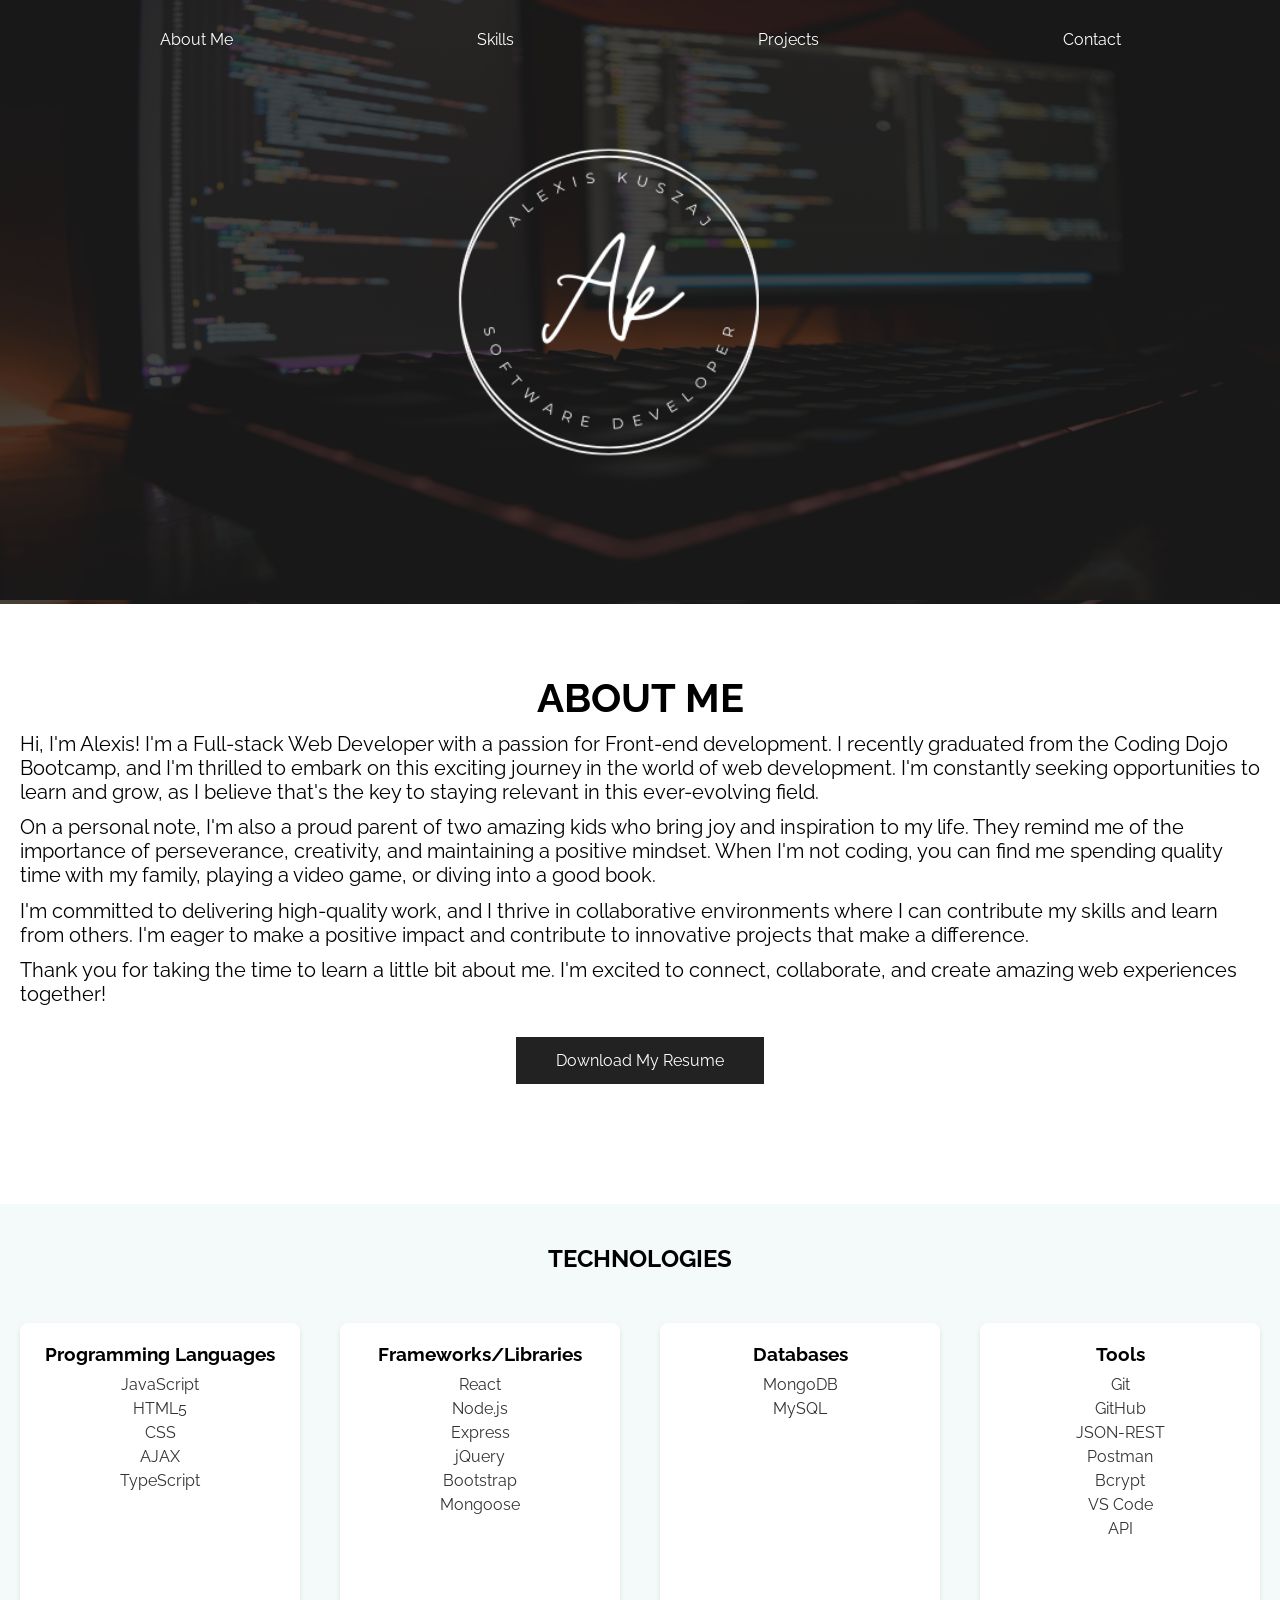
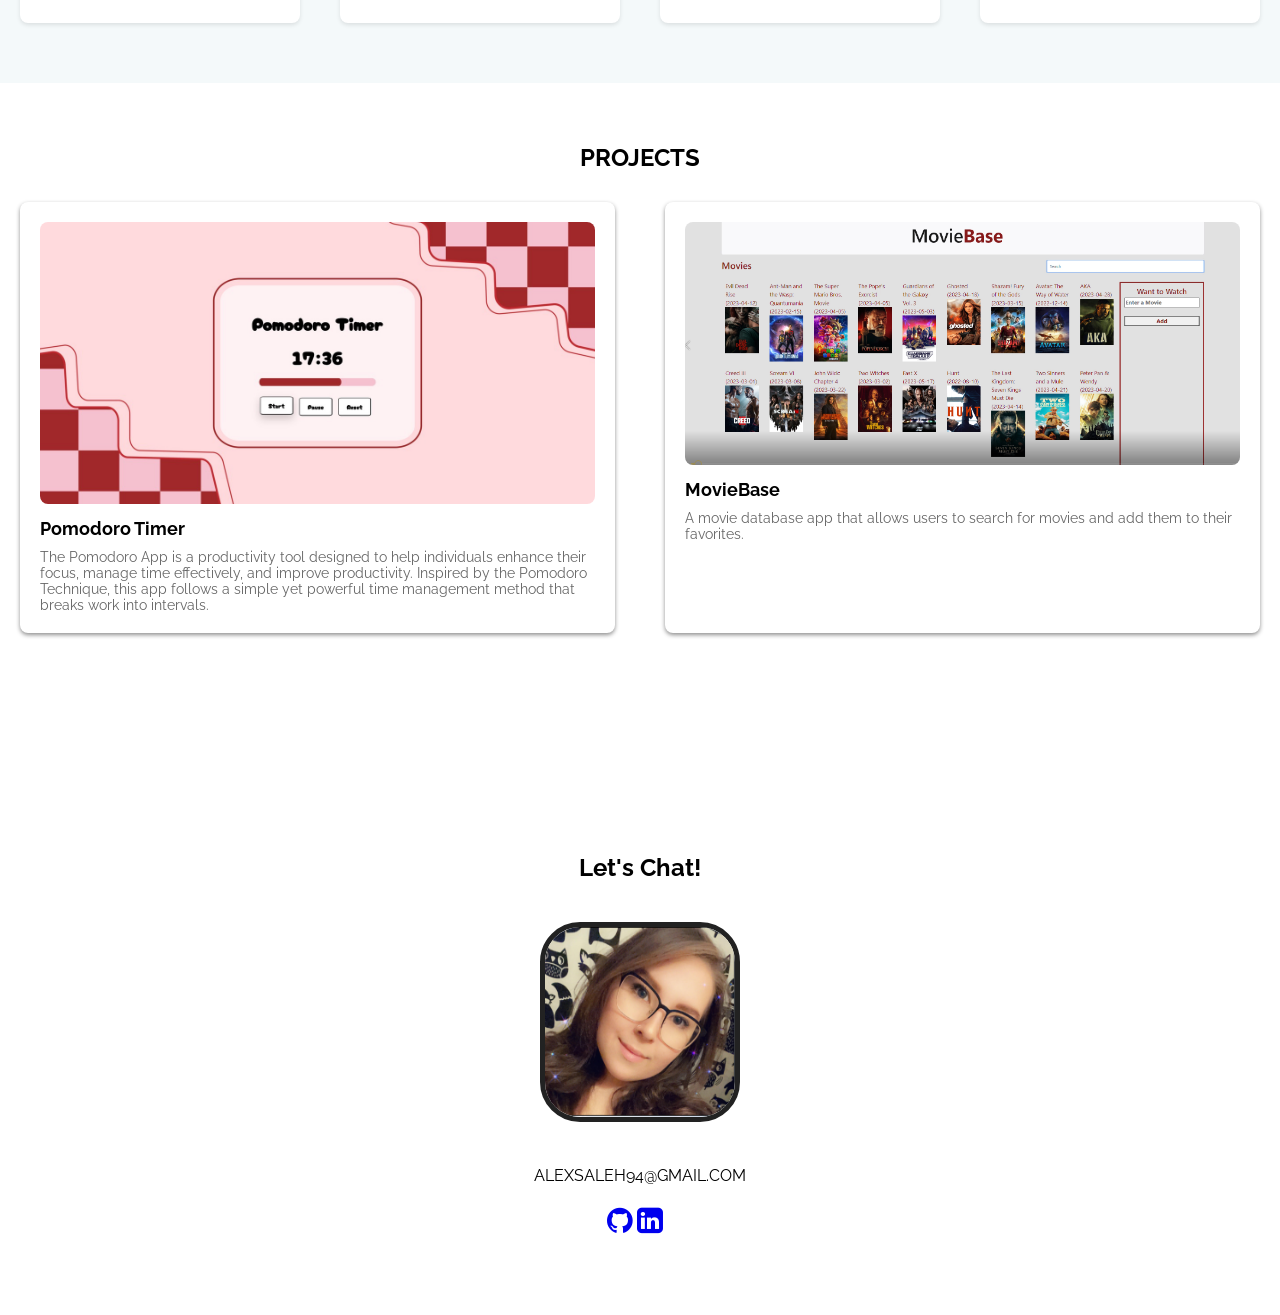
<file: index.html>
<!DOCTYPE html>
<html lang="en">

<head>
  <meta charset="UTF-8">
  <meta http-equiv="X-UA-Compatible" content="IE=edge">
  <meta name="viewport" content="width=device-width, initial-scale=1.0">
  <link rel="stylesheet" href="https://cdnjs.cloudflare.com/ajax/libs/font-awesome/4.7.0/css/font-awesome.min.css">  <link rel="stylesheet" href="style.css">
  <link rel="preconnect" href="https://fonts.googleapis.com">
  <link rel="preconnect" href="https://fonts.gstatic.com" crossorigin>
  <link
    href="https://fonts.googleapis.com/css2?family=Raleway:wght@100;300;700;800&family=Source+Code+Pro:wght@300;700&display=swap"
    rel="stylesheet">
  <title>Alexis Kuszaj</title>
</head>

<body>
  <header>
    <img class="logo" src="./images/whitelogo.png" alt="logo" />
    <img class="desk" src="./images/desk.jpg" alt="desk" />
    <div class="background-overlay"></div>
    <div class="background-image"></div>
    <div class="nav-btn">
      <button class="scroll-button" onclick="scrollToSection('#about')">About Me</button>
      <button class="scroll-button" onclick="scrollToSection('#skills')">Skills</button>
      <button class="scroll-button" onclick="scrollToSection('#projects')">Projects</button>
      <button class="scroll-button" onclick="scrollToSection('#contact')">Contact</button>
    </div>
  </header>
  <main class="about-me">
    <h1 id="about">ABOUT ME</h1>
    <p>
      Hi, I'm Alexis! I'm a Full-stack Web Developer with a passion for Front-end development. I recently graduated from
      the
      Coding Dojo Bootcamp, and I'm thrilled to embark on this exciting journey in the world of web development. I'm
      constantly seeking opportunities to learn and grow, as I believe that's the key to staying relevant in this
      ever-evolving
      field.
    </p>
    <p>
      On a personal note, I'm also a proud parent of two amazing kids who bring joy and inspiration to my life. They
      remind
      me of the importance of perseverance, creativity, and maintaining a positive mindset. When I'm not coding, you can
      find me spending quality time with my family, playing a video game, or diving into a good book.
    </p>
    <p>
      I'm committed to delivering high-quality work, and I thrive in collaborative environments where I can contribute
      my skills and learn from others. I'm eager to make a positive impact and contribute to innovative projects that
      make a difference.
    </p>
    <p>
      Thank you for taking the time to learn a little bit about me. I'm excited to connect, collaborate, and create
      amazing
      web experiences together! </p>

    <button class="resume" onclick="window.open('resume.pdf', '_blank')">Download My Resume</button>

  </main>
  <section class="skills">
    <div class="container">
      <h1 id="skills" class="skills-header">TECHNOLOGIES</h1>
      <div class="skill-list">
        <div class="skill-box">
          <h3 class="list-header">Programming Languages</h3>
          <ul class="skills-list">
            <li>JavaScript</li>
            <li>HTML5</li>
            <li>CSS</li>
            <li>AJAX</li>
            <li>TypeScript</li>
          </ul>
        </div>
        <div class="skill-box">
          <h3 class="list-header">Frameworks/Libraries</h3>
          <ul class="skills-list">
            <li>React</li>
            <li>Node.js</li>
            <li>Express</li>
            <li>jQuery</li>
            <li>Bootstrap</li>
            <li>Mongoose</li>
          </ul>
        </div>
        <div class="skill-box">
          <h3 class="list-header">Databases</h3>
          <ul class="skills-list">
            <li>MongoDB</li>
            <li>MySQL</li>
          </ul>
        </div>
        <div class="skill-box">
          <h3 class="list-header">Tools</h3>
          <ul class="skills-list">
            <li>Git</li>
            <li>GitHub</li>
            <li>JSON-REST</li>
            <li>Postman</li>
            <li>Bcrypt</li>
            <li>VS Code</li>
            <li>API</li>
          </ul>
        </div>
      </div>
    </div>
  </section>

  <section class="projects">
    <div class="container">
      <h1  id="projects" class="projects-header">PROJECTS</h1>
      <div class="project-list">
        <div class="project-box">
          <a href="https://github.com/AlexisKuszaj/Pomodoro-Timer" target="_blank"><img src="./images/pomodoro.jpeg" alt="pomodoro" class="project-image"></a>
          <h3 class="project-title">Pomodoro Timer</h3>
          <p class="project-description">The Pomodoro App is a productivity tool designed to help individuals enhance
            their focus, manage time effectively, and improve productivity. Inspired by the Pomodoro Technique, this app
            follows a simple yet powerful time management method that breaks work into intervals. </p>
        </div>
        <div class="project-box">
          <a href="https://github.com/AlexisKuszaj/MovieBase" target="_blank"><img src="./images/MovieBase.png" alt="moviebase" class="project-image"></a>
          <h3 class="project-title">MovieBase</h3>
          <p class="project-description">A movie database app that allows users to search for movies and add them to
            their favorites.</p>
        </div>
        <!-- <div class="project-box">
            <img src="project3.jpg" alt="Project 3" class="project-image">
            <h3 class="project-title">Project 3</h3>
            <p class="project-description">Lorem ipsum dolor sit amet, consectetur adipiscing elit.</p>
          </div>
          <div class="project-box">
            <img src="project4.jpg" alt="Project 4" class="project-image">
            <h3 class="project-title">Project 4</h3>
            <p class="project-description">Lorem ipsum dolor sit amet, consectetur adipiscing elit.</p>
          </div> -->
      </div>
    </div>
  </section>




  <section class="contact">
    <div class="contact">
    <h1 id="contact">Let's Chat!</h1>
    <div class='contact-pic'>
      <img src="./images/profile_pic.png" alt='profile Pic' class='profile-pic' />
      <p class="email">ALEXSALEH94@GMAIL.COM</p>
      <div class="icons">
        <a href="https://github.com/AlexisKuszaj" target="_blank"><i class="fa fa-github" aria-hidden="true"></i></a>
        <a href="https://www.linkedin.com/in/alexiskuszaj/" target="_blank"> <i class="fa fa-linkedin-square" aria-hidden="true"></i></a>
    </div>


    </div>
    </div>
    <!-- <div> -->

      <!-- <form class="contact-form">
        <h1 id="contact">Let's Chat!</h1>
        <div class="form-group">
          <label for="name">Name:</label>
          <input type="text" id="name" name="name" required>
        </div>
        <div class="form-group">
          <label for="email">Email:</label>
          <input type="email" id="email" name="email" required>
        </div>
        <div class="form-group">
          <label for="message">Message:</label>
          <textarea id="message" name="message" required></textarea>
        </div>
        <div class="form-group">
          <input type="submit" value="Submit">
        </div>
      </form> -->
    <!-- </div> -->
  </section>
  <script src="script.js"></script>
</body>

</html>
</file>
<file: style.css>
* {
  margin: 0;
  padding: 0;
  box-sizing: border-box;
  font-family: 'Raleway', sans-serif;
}

header {
  background-image: url("./images/desk.jpg");
  background-size: cover;
  position: relative;
  opacity: 0.9;
}

.logo {
  position: absolute;
  top: 50%;
  left: 50%;
  transform: translate(-50%, -50%);
  z-index: 1;
  height: 600px;
  width: 600px;
}

.desk {
  height: 600px;
  width: 100%;
}

.background-overlay {
  position: absolute;
  top: 0;
  left: 0;
  width: 100%;
  height: 100%;
  background-color: rgba(0, 0, 0, 0.8);
  z-index: 0;
}

.about-me {
  display: flex;
  flex-direction: column;
  justify-content: space-between;
  align-items: center;
  min-height: 450px;
  width: 100%;
  max-width: 1500px;
  margin: auto;
  font-size: 20px;
  padding: 20px;
  font-family: 'Raleway', sans-serif;
  margin-bottom: 100px;
  margin-top: 50px;
}

.skills {
  background-color: #f4f9fa;
  padding: 40px 0;
}

.container {
  max-width: 1500px;
  margin: 0 auto;
}

.skills-header {
  text-align: center;
  font-size: 24px;
  margin-bottom: 30px;
}

.skill-list {
  display: flex;
  justify-content: center;
  align-items: center;
}

.skill-box {
  flex-basis: 48%;
  padding: 20px;
  background-color: #fff;
  border-radius: 8px;
  box-shadow: 0 2px 4px rgba(0, 0, 0, 0.1);
  margin-bottom: 20px;
  transition: transform 0.3s ease;
  flex: 1;
  width: 200px;
  height: 300px;
  margin: 20px;
}

.skill-box:hover {
  transform: scale(1.05);
}

.list-header {
  margin-top: 0;
  margin-bottom: 10px;
  text-align: center;
}

.skills-list {
  list-style-type: none;
  padding: 0;
  margin: 0;
}

.skills-list li {
  margin-bottom: 5px;
  cursor: pointer;
  transition: color 0.3s ease;
  font-size: 16px;
  color: #333;
  text-align: center;
}

.skills-list li:hover {
  color: #ff9900;
}

.skills-list li::before {
  content: none;
}

.contact {
  padding: 40px;
  margin-top: 40px;
  display: flex;
  justify-content: center;
  width: 100%;
}

.profile-pic {
  width: 200px;
  height: 200px;
  border-radius: 20%;
  border: 5px solid #222;
  margin: 40px;
}

.projects {
  padding: 40px 0;
  margin: 20px;
}

.projects-header {
  text-align: center;
  font-size: 24px;
  margin-bottom: 30px;
}

.project-list {
  display: flex;
  flex-wrap: wrap;
  justify-content: space-between;
}

.project-box {
  flex-basis: 48%;
  padding: 20px;
  background-color: #fff;
  border-radius: 8px;
  box-shadow: 0 2px 4px rgba(0, 0, 0, 0.441);
  margin-bottom: 20px;
}

.project-image {
  width: 100%;
  height: auto;
  border-radius: 8px;
  margin-bottom: 10px;
}

.project-title {
  font-size: 18px;
  margin-bottom: 10px;
  font-size: 18px;
  margin-bottom: 10px;
  transition: font-size 0.3s ease;
}

.project-box:hover .project-title {
  font-size: 24px;
}

.project-description {
  font-size: 14px;
  color: #666;
}

.resume {
  transition-duration: 0.4s;
  padding: 14px 40px;
  font-size: 16px;
  margin-top: 20px;
  background-color: #222;
  color: white;
}

button:hover {
  color: white;
  font-size: 18px;
  transform: scale(1.2);
  text-decoration: underline;
}

button {
  background-color: transparent;
  border: none;
  margin: 0;
  padding: 0;
  text-align: inherit;
  font: inherit;
  border-radius: 0;
  appearance: none;
  color: white;
  transition: all 0.3s ease;
}

.nav-btn {
  position: absolute;
  top: 10%;
  left: 50%;
  transform: translate(-50%, -50%);
  z-index: 1;
  width: 100%;
  height: 300px;
  text-align: center;
  transition: transform 0.3s ease;
}

.nav-btn button {
  margin: 120px;
}

.fa {
  font-size: 30px;
}

.icons {
  margin-right: 10px;
}

.contact {
  display: flex;
  flex-direction: column;
  text-align: center;
}

.email {
  margin-bottom: 20px;
}

/* Mobile-Friendly Styles */

@media (max-width: 768px) {
  .logo {
    height: 300px;
    width: 300px;
  }

  .about-me {
    padding: 10px;
    font-size: 16px;
    margin-bottom: 50px;
  }

  .skill-box {
    flex-basis: 100%;
    width: 100%;
  }

  .project-box {
    flex-basis: 100%;
    width: 100%;
  }

  .nav-btn button {
    margin: 20px;
  }
}
</file>
